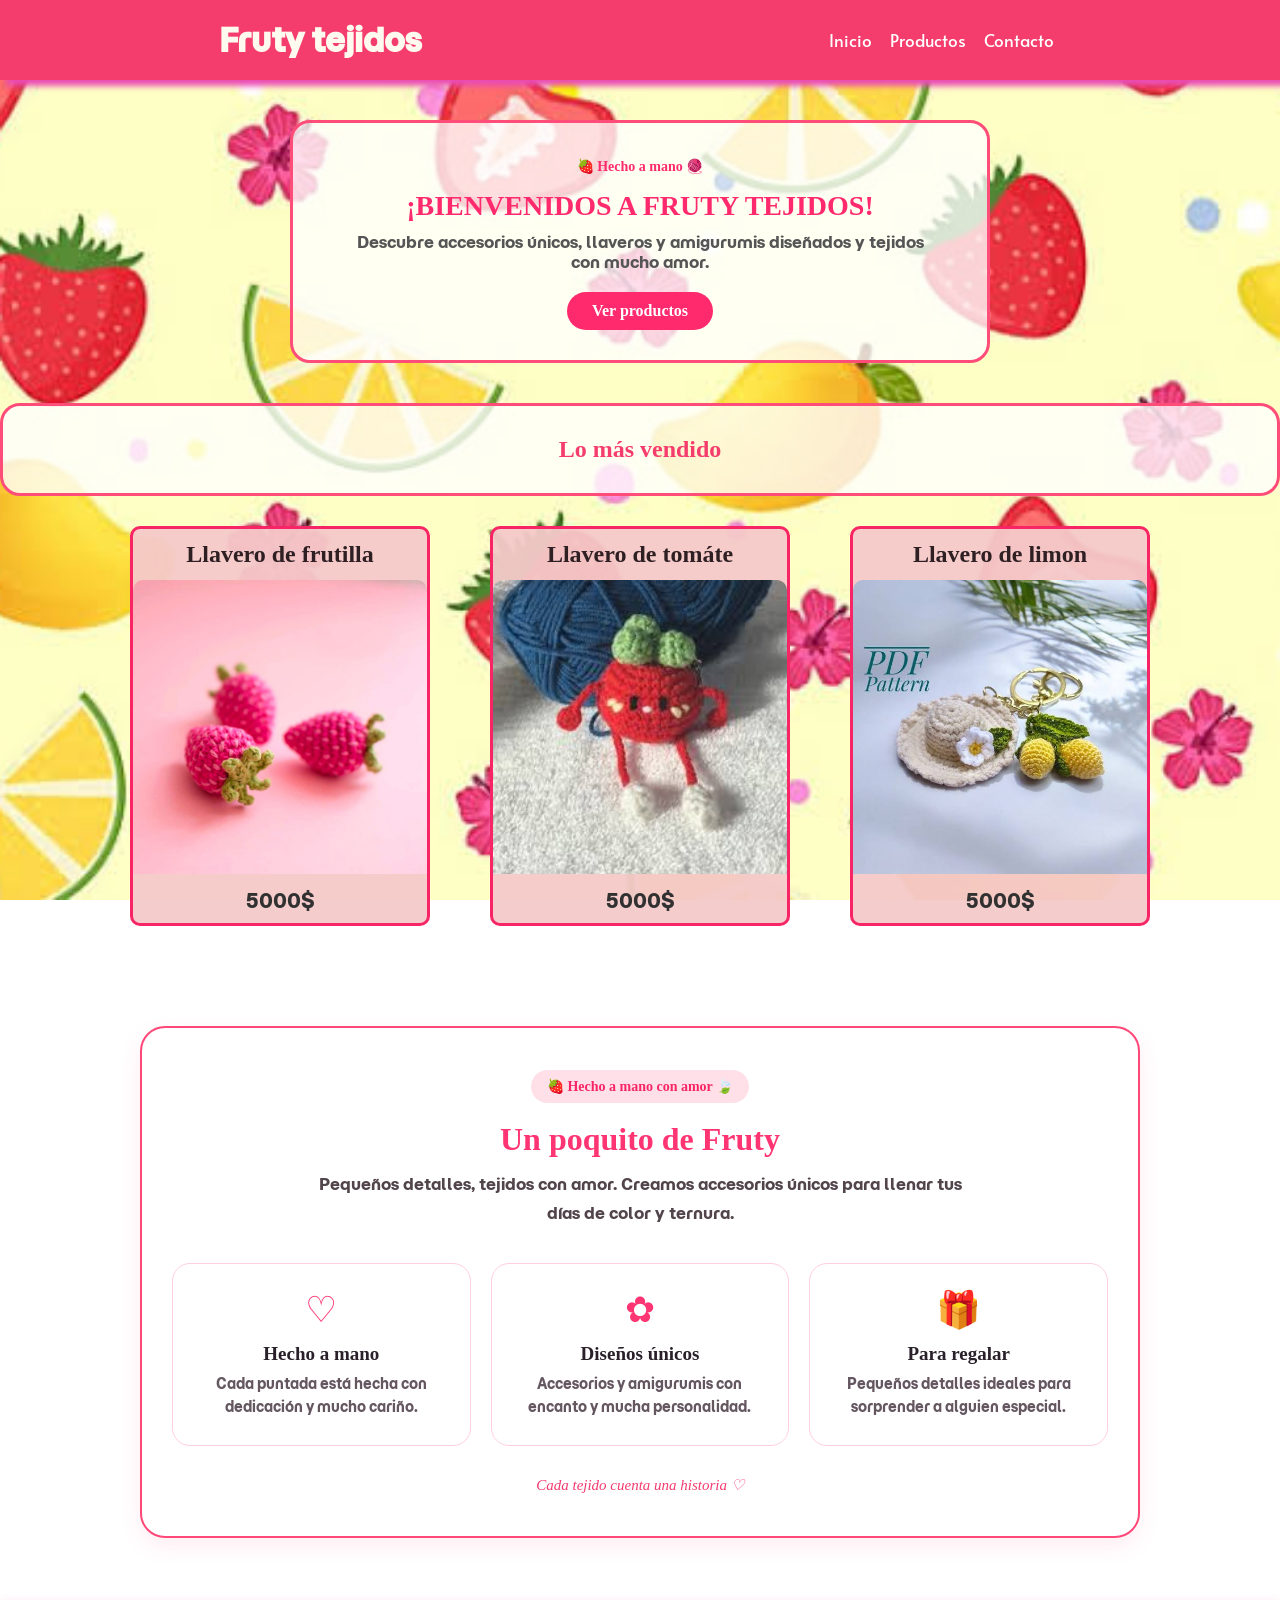
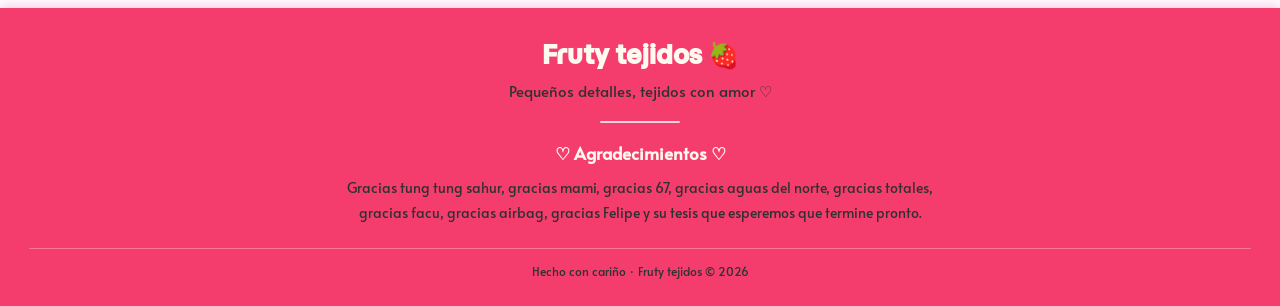
<file: index.html>
<!DOCTYPE html>
<html lang="es">
<head>
    <meta charset="UTF-8">
    <meta name="viewport" content="width=device-width, initial-scale=1.0">
    <title>Fruty Tejidos</title>
    <link rel="icon" href="icons8-tejer-64.png">
    <link rel="stylesheet" href="estilo.css">
</head>
<body>
    <header>
        <h1>Fruty tejidos</h1>

        <nav>
            <a href="index.html">Inicio</a>
            <a href="productos.html">Productos</a>
            <a href="Contacto.html">Contacto</a>
        </nav>

    </header>
<main>
<section class="welcome-section">
    <div class="welcome-container">
        <span class="welcome-badge">🍓 Hecho a mano 🧶</span>
        <h1>¡BIENVENIDOS A FRUTY TEJIDOS!</h1>
        <p>Descubre accesorios únicos, llaveros y amigurumis diseñados y tejidos con mucho amor.</p>
        <a href="productos.html" class="welcome-btn">Ver productos</a>
    </div>
</section>

        <h2 class="welcome-container2">Lo más vendido</h2>
    <section class="grupo">

        <div class="card">
            <div class="card-titulo">
                <h2>Llavero de frutilla</h2>
            </div>
            <div class="card-img">
                <img src="futilla.jpg" alt="">
            </div>
            <div class="card-info">
                <p>5000$</p>

            </div>
            
        </div>

        <div class="card">
            <div class="card-titulo">
                <h2>Llavero de tomáte</h2>
            </div>
            <div class="card-img">
                <img src="images (1).jpg" alt="">

            </div>
            <div class="card-info">
                <p>5000$</p>
            </div>
            
        </div>

                <div class="card">
            <div class="card-titulo">
                <h2>Llavero de limon</h2>
            </div>
            <div class="card-img">
                <img src="limon.jpg" alt="">

            </div>
            <div class="card-info">
                <p>5000$</p>
            </div>
            
        </div>
    </section>
    
    
<section class="fruty-about" id="sobre-fruty">
  <div class="fruty-about__header">
    <span class="fruty-about__tag">
      🍓 Hecho a mano con amor 🍃
    </span>

    <h2>Un poquito de Fruty</h2>

    <p>
      Pequeños detalles, tejidos con amor.
      Creamos accesorios únicos para llenar
      tus días de color y ternura.
    </p>
  </div>

  <div class="fruty-about__cards">

    <article class="fruty-about__card">
      <span class="fruty-about__icon">♡</span>
      <h3>Hecho a mano</h3>
      <p>
        Cada puntada está hecha con dedicación
        y mucho cariño.
      </p>
    </article>

    <article class="fruty-about__card">
      <span class="fruty-about__icon">✿</span>
      <h3>Diseños únicos</h3>
      <p>
        Accesorios y amigurumis con encanto
        y mucha personalidad.
      </p>
    </article>

    <article class="fruty-about__card">
      <span class="fruty-about__icon">🎁</span>
      <h3>Para regalar</h3>
      <p>
        Pequeños detalles ideales para
        sorprender a alguien especial.
      </p>
    </article>

  </div>

  <div class="fruty-about__footer">
    Cada tejido cuenta una historia ♡
  </div>
</section>

<footer class="fruty-footer">

    <h2>Fruty tejidos 🍓</h2>

    <p class="footer-slogan">
        Pequeños detalles, tejidos con amor ♡
    </p>

    <div class="footer-divider"></div>

    <h3>♡ Agradecimientos ♡</h3>

    <p class="footer-thanks">
        Gracias tung tung sahur, gracias mami, gracias 67, gracias aguas del norte, gracias totales, gracias facu, gracias airbag, gracias Felipe y su tesis que esperemos que termine pronto.
    </p>

    <p class="footer-copy">
        Hecho con cariño · Fruty tejidos © 2026
    </p>

</footer>

</main>
</body>
</html>
</file>
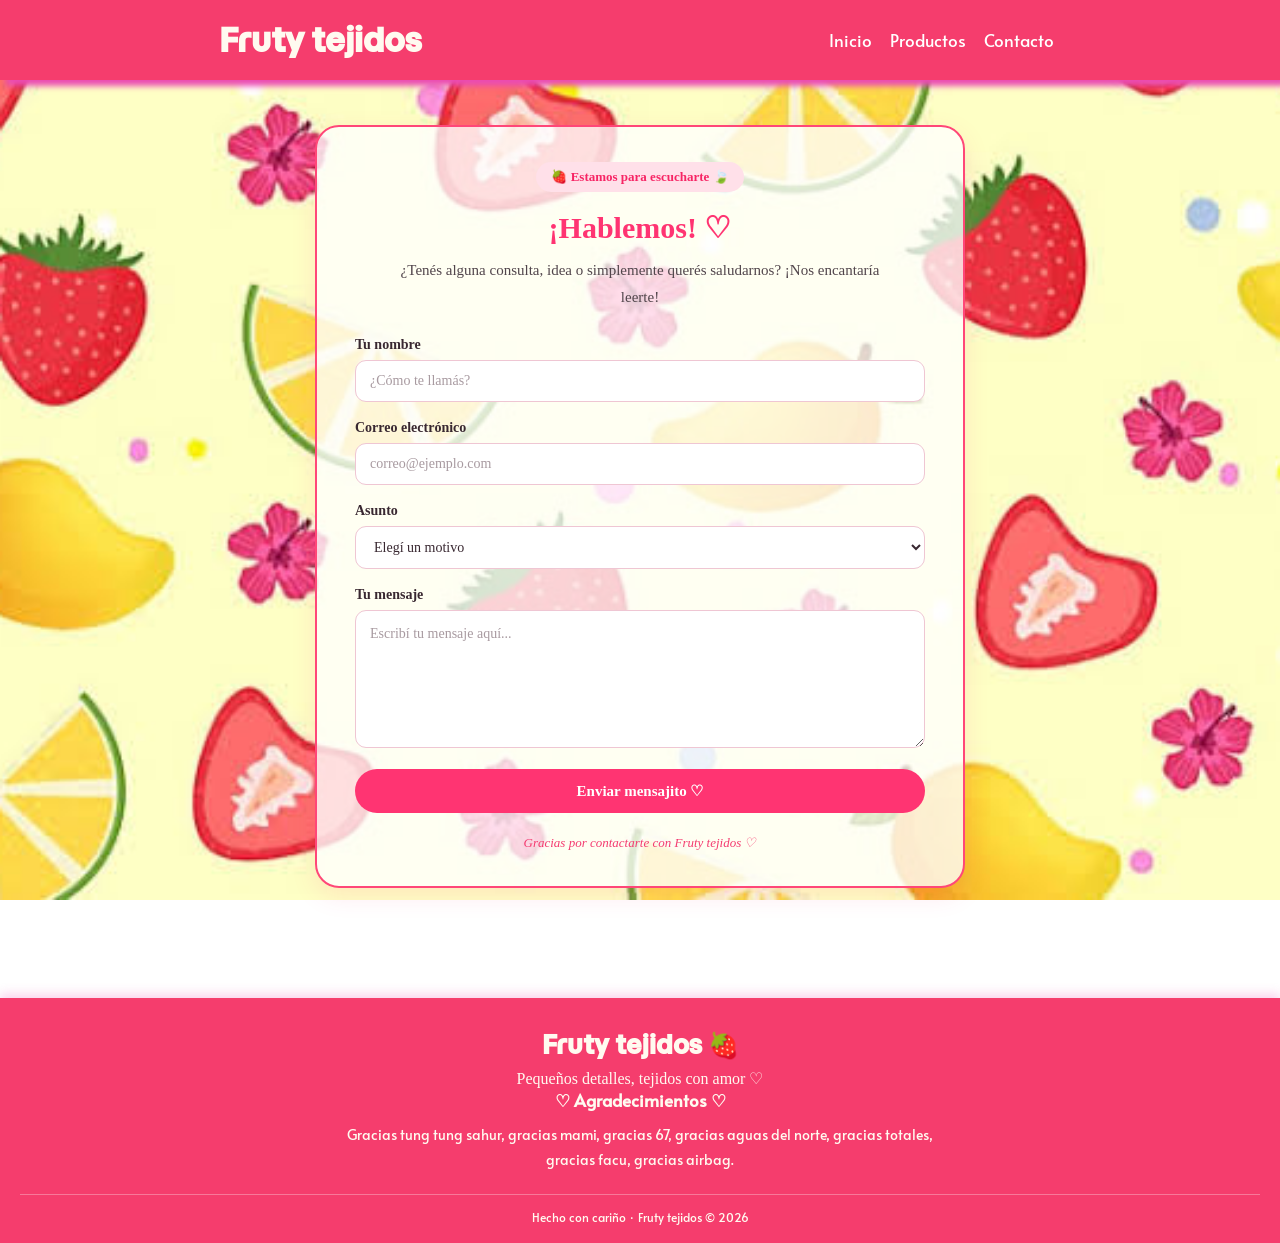
<file: Contacto.html>
<!DOCTYPE html>
<html lang="es">
<head>
    <meta charset="UTF-8">
    <meta name="viewport" content="width=device-width, initial-scale=1.0">
    <title>Fruty Tejidos / Contactos</title>
    <link rel="icon" href="icons8-tejer-64.png">
    <link rel="stylesheet" href="contacto.css">
</head>
<body>
    <header>
        <h1>Fruty tejidos</h1>

        <nav>
            <a href="index.html">Inicio</a>
            <a href="productos.html">Productos</a>
            <a href="Contacto.html">Contacto</a>
        </nav>

    </header>

    <main class="contacto-main">

        <section class="contacto-card">

            <span class="contacto-etiqueta">
                🍓 Estamos para escucharte 🍃
            </span>

            <h2>¡Hablemos! ♡</h2>

            <p class="contacto-intro">
                ¿Tenés alguna consulta, idea o simplemente
                querés saludarnos? ¡Nos encantaría leerte!
            </p>

            <form class="contacto-form" id="form-contacto">

                <div class="campo">
                    <label for="nombre">Tu nombre</label>
                    <input
                        type="text"
                        id="nombre"
                        name="nombre"
                        placeholder="¿Cómo te llamás?"
                        required
                    >
                </div>

                <div class="campo">
                    <label for="email">Correo electrónico</label>
                    <input
                        type="email"
                        id="email"
                        name="email"
                        placeholder="correo@ejemplo.com"
                        required
                    >
                </div>

                <div class="campo">
                    <label for="asunto">Asunto</label>
                    <select id="asunto" name="asunto" required>
                        <option value="" disabled selected>
                            Elegí un motivo
                        </option>
                        <option value="consulta">Consulta general</option>
                        <option value="productos">Consulta sobre productos</option>
                        <option value="pedido">Pedido personalizado</option>
                        <option value="otro">Otro motivo</option>
                    </select>
                </div>

                <div class="campo">
                    <label for="mensaje">Tu mensaje</label>
                    <textarea
                        id="mensaje"
                        name="mensaje"
                        rows="5"
                        placeholder="Escribí tu mensaje aquí..."
                        required
                    ></textarea>
                </div>

                <button type="submit" class="contacto-boton">
                    Enviar mensajito ♡
                </button>
                <script>
        document.getElementById("contacto-boton").onclick = function(){

            alert("Tu mensaje fue enviado");
        };
    
    
    </script>
            </form>

            <p class="contacto-despedida">
                Gracias por contactarte con Fruty tejidos ♡
            </p>

        </section>

    </main>

    <footer class="fruty-footer">
        <h2>Fruty tejidos 🍓</h2>
        <p>Pequeños detalles, tejidos con amor ♡</p>
        <h3>♡ Agradecimientos ♡</h3>

    <p class="footer-thanks">
        Gracias tung tung sahur, gracias mami, gracias 67, gracias aguas del norte, gracias totales, gracias facu, gracias airbag.
    </p>
        <p class="footer-copy">
            Hecho con cariño · Fruty tejidos © 2026
        </p>
    </footer>



</body>
</html>
</file>
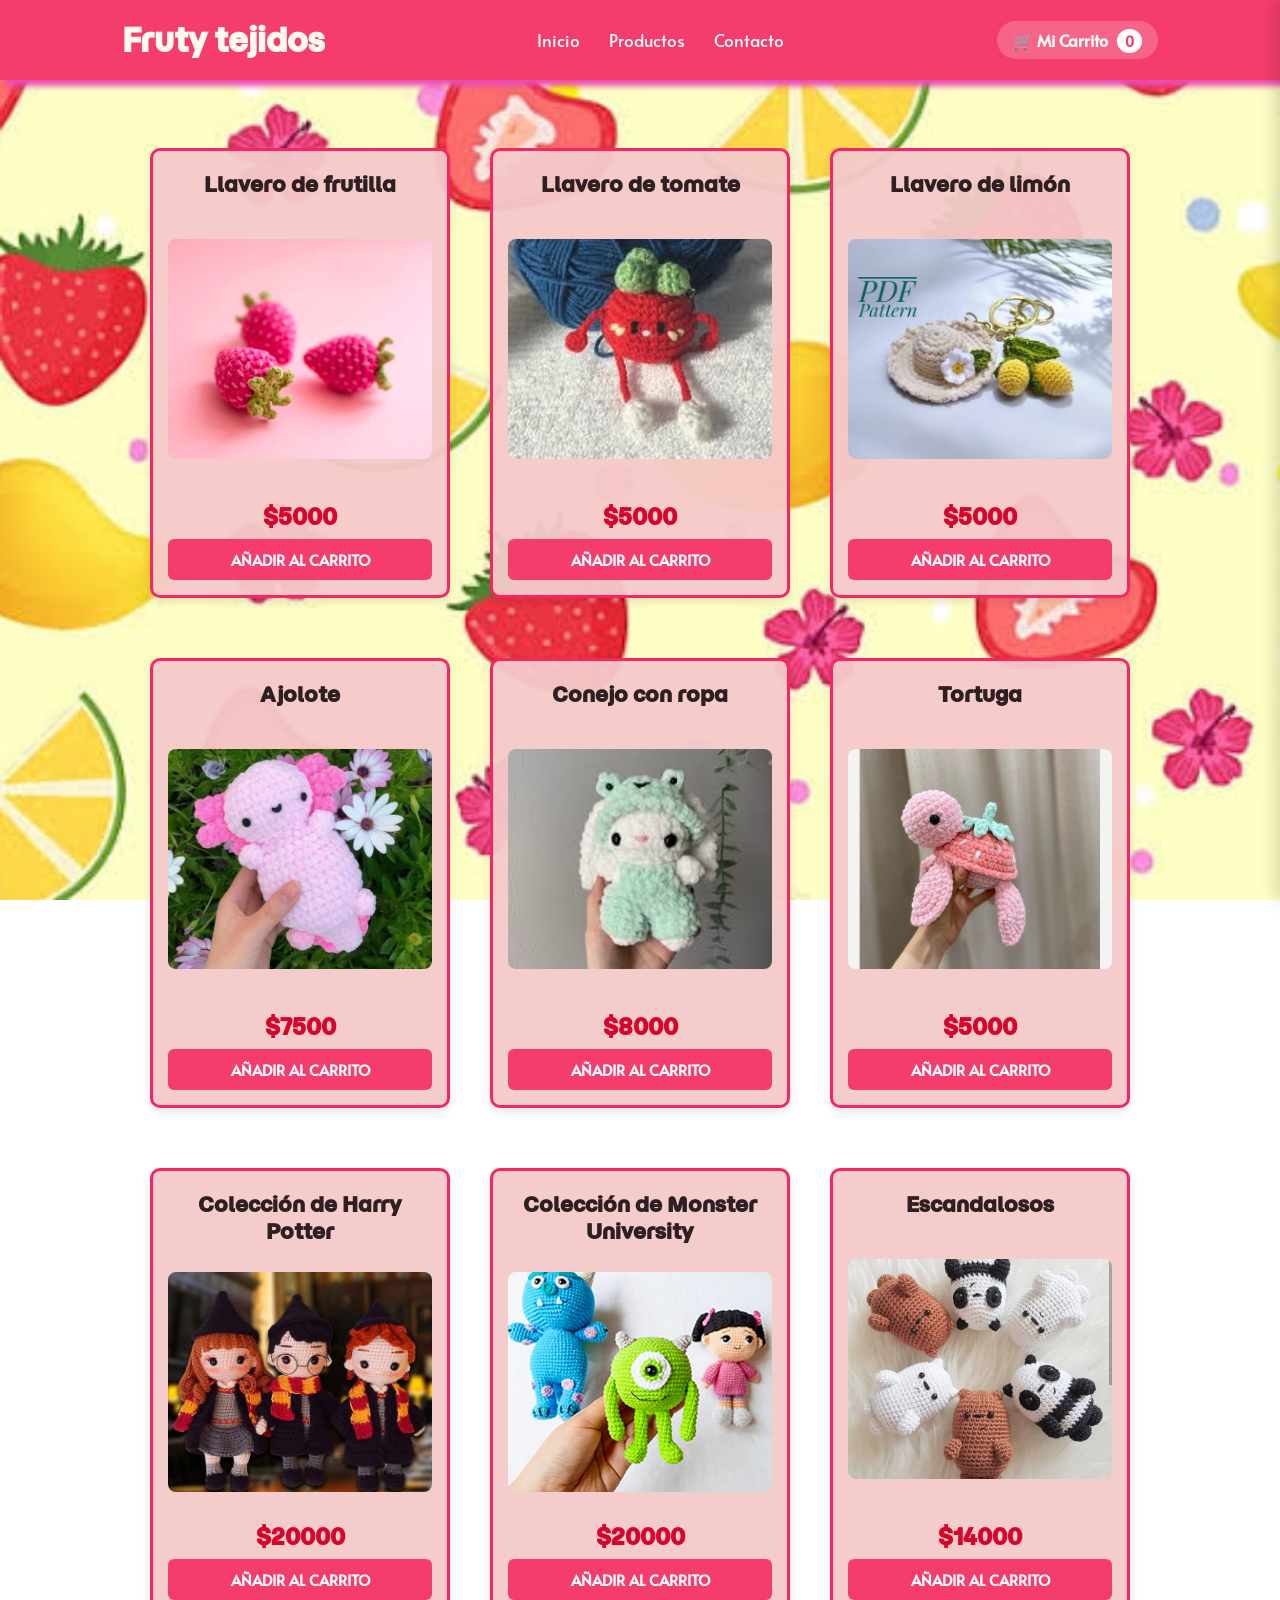
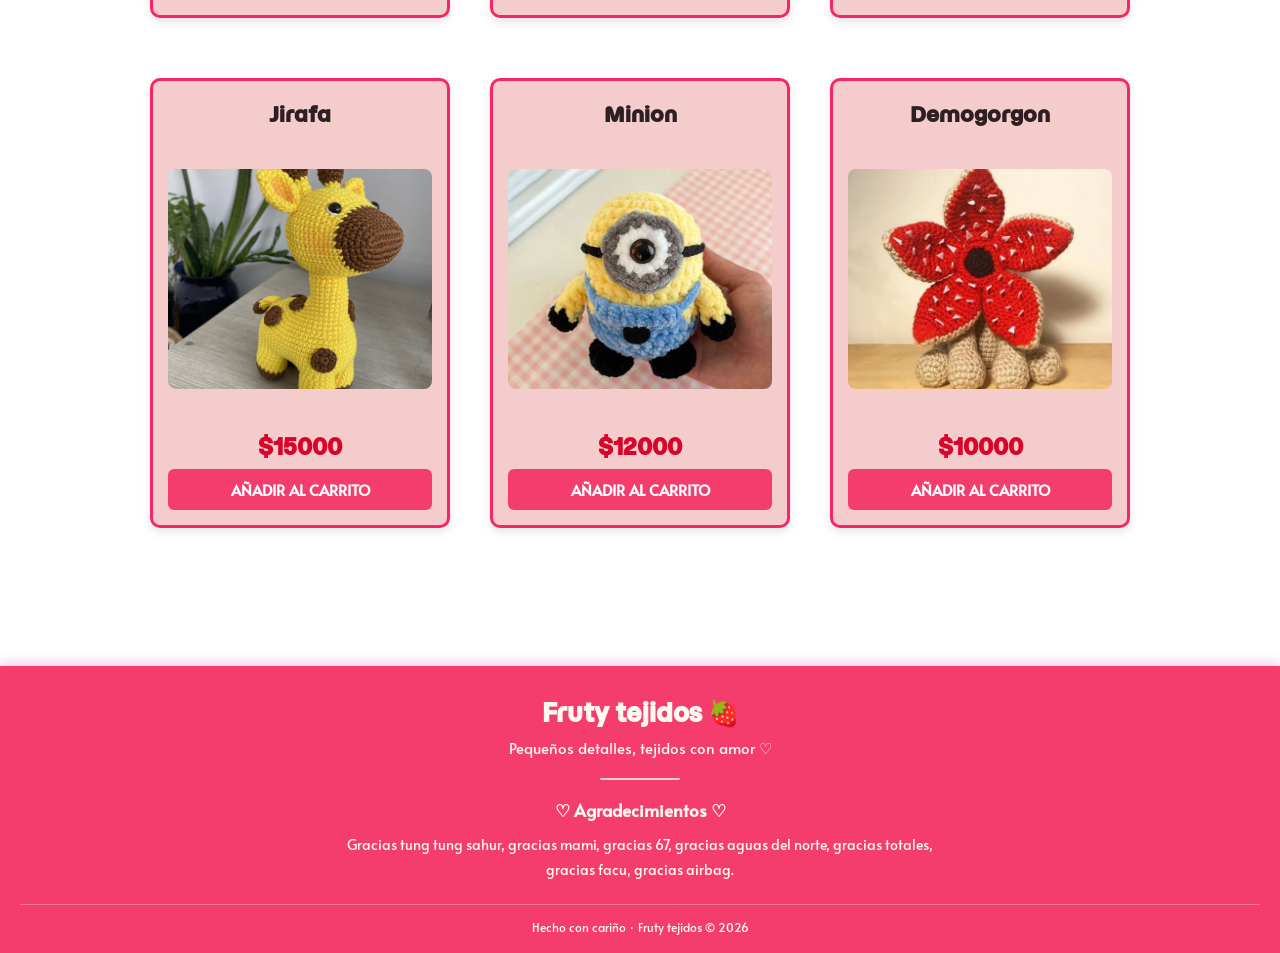
<file: productos.html>
<!DOCTYPE html>
<html lang="es">
<head>
    <meta charset="UTF-8">
    <meta name="viewport" content="width=device-width, initial-scale=1.0">
    <title>Fruty tejidos / Productos</title>
    <link rel="icon" href="icons8-tejer-64.png">
    <link rel="stylesheet" href="producto.css">
</head>
<body>
    <header>
        <h1>Fruty tejidos</h1>

        <nav>
            <a href="index.html">Inicio</a>
            <a href="productos.html">Productos</a>
            <a href="Contacto.html">Contacto</a>
        </nav>
        <div id="cart-icon">
            🛒 Mi Carrito <span id="cart-count">0</span>
        </div>
    </header>

    <main>
        <section class="grupo" id="productos">
            <div class="card">
                <div class="card-titulo">
                    <h2>Llavero de frutilla</h2>
                </div>
                <div class="card-img">
                    <img src="futilla.jpg" alt="">
                </div>
                <div class="card-info">
                   <p class="precio">$5000</p>
                   <button class="add-to-cart" data-id="1" data-name="Llavero de frutilla" data-price="5000">Añadir al carrito</button> 
                </div>
            </div>

            <div class="card">
                <div class="card-titulo">
                    <h2>Llavero de tomate</h2>
                </div>
                <div class="card-img">
                    <img src="images (1).jpg" alt="">
                </div>
                <div class="card-info">
                    <p class="precio">$5000</p>
                    <button class="add-to-cart" data-id="2" data-name="Llavero de tomate" data-price="5000">Añadir al carrito</button>
                </div>
            </div>

            <div class="card">
                <div class="card-titulo">
                    <h2>Llavero de limón</h2>
                </div>
                <div class="card-img">
                    <img src="limon.jpg" alt="">
                </div>
                <div class="card-info">
                    <p class="precio">$5000</p>
                    <button class="add-to-cart" data-id="3" data-name="Llavero de limón" data-price="5000">Añadir al carrito</button>
                </div>
            </div>
        </section>

        <section class="grupo">
            <div class="card">
                <div class="card-titulo">
                    <h2>Ajolote</h2>
                </div>
                <div class="card-img">
                    <img src="axolot.jpg" alt="">
                </div>
                <div class="card-info">
                    <p class="precio">$7500</p>
                    <button class="add-to-cart" data-id="4" data-name="Ajolote" data-price="7500">Añadir al carrito</button>
                </div>
            </div>

            <div class="card">
                <div class="card-titulo">
                    <h2>Conejo con ropa</h2>
                </div>
                <div class="card-img">
                    <img src="conejo.jpg" alt="">
                </div>
                <div class="card-info">
                    <p class="precio">$8000</p>
                    <button class="add-to-cart" data-id="5" data-name="Conejo con ropa" data-price="8000">Añadir al carrito</button>
                </div>
            </div>

            <div class="card">
                <div class="card-titulo">
                    <h2>Tortuga</h2>
                </div>
                <div class="card-img">
                    <img src="tortugita.jpg" alt="">
                </div>
                <div class="card-info">
                    <p class="precio">$5000</p>
                    <button class="add-to-cart" data-id="6" data-name="Tortuga" data-price="5000">Añadir al carrito</button>
                </div>
            </div>
        </section>

        <section class="grupo">
            <div class="card">
                <div class="card-titulo">
                    <h2>Colección de Harry Potter</h2>
                </div>
                <div class="card-img">
                    <img src="howarts.jpg" alt="">
                </div>
                <div class="card-info">
                    <p class="precio">$20000</p>
                    <button class="add-to-cart" data-id="7" data-name="Colección de Harry Potter" data-price="20000">Añadir al carrito</button>
                </div>
            </div>

            <div class="card">
                <div class="card-titulo">
                    <h2>Colección de Monster University</h2>
                </div>
                <div class="card-img">
                    <img src="Monstes.jpg" alt="">
                </div>
                <div class="card-info">
                    <p class="precio">$20000</p>
                    <button class="add-to-cart" data-id="8" data-name="Colección de Monster University" data-price="20000">Añadir al carrito</button>
                </div>
            </div>

            <div class="card">
                <div class="card-titulo">
                    <h2>Escandalosos</h2>
                </div>
                <div class="card-img">
                    <img src="escandalositos.jpg" alt="">
                </div>
                <div class="card-info">
                    <p class="precio">$14000</p>
                    <button class="add-to-cart" data-id="9" data-name="Escandalosos" data-price="14000">Añadir al carrito</button>
                </div>
            </div>
        </section>

        <section class="grupo">
            <div class="card">
                <div class="card-titulo">
                    <h2>Jirafa</h2>
                </div>
                <div class="card-img">
                    <img src="jirafa.jpg" alt="">
                </div>
                <div class="card-info">
                    <p class="precio">$15000</p>
                    <button class="add-to-cart" data-id="10" data-name="Jirafa" data-price="15000">Añadir al carrito</button>
                </div>
            </div>

            <div class="card">
                <div class="card-titulo">
                    <h2>Minion</h2>
                </div>
                <div class="card-img">
                    <img src="minion2.jpg" alt="">
                </div>
                <div class="card-info">
                    <p class="precio">$12000</p>
                    <button class="add-to-cart" data-id="11" data-name="Minion" data-price="12000">Añadir al carrito</button>
                </div>
            </div>

            <div class="card">
                <div class="card-titulo">
                    <h2>Demogorgon</h2>
                </div>
                <div class="card-img">
                    <img src="demogorgon.jpg" alt="">
                </div>
                <div class="card-info">
                    <p class="precio">$10000</p>
                    <button class="add-to-cart" data-id="12" data-name="Demogorgon" data-price="10000">Añadir al carrito</button>
                </div>
            </div>
        </section>

        <aside id="carrito" class="oculto">
            <div class="carrito-header">
                <h2>Tu Carrito</h2>
                <button id="cerrar-carrito">✕</button>
            </div>
            <ul id="lista-carrito">
                <!-- Los items se renderizan acá por JS -->
            </ul>
            <div class="carrito-footer">
                <p>Total: $<span id="total-precio">0.00</span></p>
                <button id="checkout">Finalizar Compra</button>
            </div>
        </aside>
    </main>

    <script src="main.js"></script>

    <footer class="fruty-footer">
        <h2>Fruty tejidos 🍓</h2>
        <p class="footer-slogan">
            Pequeños detalles, tejidos con amor ♡
        </p>
        <div class="footer-divider"></div>
        <h3>♡ Agradecimientos ♡</h3>
        <p class="footer-thanks">
            Gracias tung tung sahur, gracias mami, gracias 67, gracias aguas del norte, gracias totales, gracias facu, gracias airbag.
        </p>
        <p class="footer-copy">
            Hecho con cariño · Fruty tejidos © 2026
        </p>
    </footer>
</body>
</html>
</file>
<file: estilo.css>
@import url('https://fonts.googleapis.com/css2?family=Alata&display=swap');
@import url('https://fonts.googleapis.com/css2?family=Momo+Trust+Display&display=swap');



*{
    margin: 0;
    padding: 0;
    box-sizing: border-box;
}

body {
    background-image: url("fondo sixsve.jpg");
    background-size: cover;
    background-position: center;
    background-repeat: no-repeat;
    background-attachment: fixed; 
}

header{
    background-color: #F53D6D;
    display: flex;
    justify-content: space-around;
    box-shadow: 6px 6px 6px #EB4CB2;
    font-family: "Momo Trust Display", sans-serif;
    font-weight: 400;
    font-style: normal;
    align-items: center;
    text-align: center;
    color: floralwhite;
    padding: 19px;
}
main{
    justify-content: center;
   
}

.welcome-section {
    display: flex;
    justify-content: center;
    align-items: center;
    padding: 40px 20px; /* Espacio arriba y abajo para que respire */
    width: 100%;
}

.welcome-container {
    background: rgba(255, 255, 255, 0.78);
    border: 3px solid #ff4d79; /* Un borde rosa fuerte que combine con tu header */
    border-radius: 20px; /* Bordes bien redondeados, estilo tierno */
    padding: 30px 40px;
    text-align: center;
    max-width: 700px;
    color: #F53D6D;
    

}
.welcome-container2{
    background: rgba(255, 255, 255, 0.78);
    border: 3px solid #ff4d79; /* Un borde rosa fuerte que combine con tu header */
    border-radius: 20px; /* Bordes bien redondeados, estilo tierno */
    padding: 30px 40px;
    color: #F53D6D;
    text-align: center;

}
.welcome-badge {

    color: #ff2a6d;
    padding: 5px 12px;
    border-radius: 50px;
    font-size: 14px;
    font-weight: bold;
    display: inline-block;
    margin-bottom: 10px;
}

.welcome-container h1 {
    color: #ff2a6d;
    font-size: 28px;
    margin-bottom: 10px;
    font-family: inherit;
}

.welcome-container p {
    color: #555555;
    font-size: 16px;
    margin-bottom: 20px;
}

.welcome-btn {
    display: inline-block;
    background-color: #ff2a6d;
    color: white;
    padding: 10px 25px;
    border-radius: 25px;
    text-decoration: none;
    font-weight: bold;
    transition: background-color 0.3s ease, transform 0.2s ease;
}

.welcome-btn:hover {
    background-color: #e01b57;
    transform: scale(1.05); /* Pequeño efecto de zoom al pasar el mouse */
}
header a{
    text-decoration: none;
    font-family: "Alata", sans-serif;
    font-size: 17px;
    margin: 7px;
    color: #fff;

}
header a:hover{
    color: #d0ec72;
}
.card{
    width: 300px;
    height: 400px ;
    border-radius:10px ;
    background-color: #f5c9c9f1;
    margin: 30px;
    border: 3px solid #f72565;


}
.grupo{
    display: flex;
    align-items: center;
    justify-content: center; 

}
.card h2{
    text-align: center;
    font-family: inherit;
    color: rgb(46, 31, 35);
    margin: 12px;
}
.card img{
    width: 100%;
    height: 100%;
    border-radius: 10px 10px 0 0;

}
p{
    font-size: 20px;
    font-family:"Momo Trust Display", sans-serif;
    text-align: center;
    color: #313131;
    margin: 9px;
}
.card:hover{
    margin-top: 15px;
}
 
/* Sección informativa de Fruty Tejidos */
.fruty-about {
  max-width: 1000px;
  margin: 70px auto;
  padding: 42px 30px;
  box-sizing: border-box;

    background: rgba(255, 255, 255, 0.78);
  border: 2px solid #ff4778;
  border-radius: 25px;

  box-shadow: 0 8px 22px rgba(255, 71, 120, 0.10);
}

/* Encabezado */
.fruty-about__header {
  max-width: 650px;
  margin: 0 auto 35px;
  text-align: center;
}

.fruty-about__tag {
  display: inline-block;
  padding: 8px 16px;
  border-radius: 30px;

  background: #ffe0e9;
  color: #f72565;

  font-size: 14px;
  font-weight: bold;
}

.fruty-about__header h2 {
  margin: 18px 0 12px;
  color: #ff3472;
  font-size: 32px;
}

.fruty-about__header p {
  margin: 0;
  color: #51454b;
  font-size: 16px;
  line-height: 1.8; 
  /* interlineado */
}

/* Tarjetas */
.fruty-about__cards {
  display: grid;
  grid-template-columns: repeat(3, minmax(0, 1fr));
  gap: 20px;
}

.fruty-about__card {
  padding: 25px 18px;
  text-align: center;

  background: #ffffff;
  border: 1px solid #ffd0de;
  border-radius: 18px;

  transition: transform 0.25s ease,
              box-shadow 0.25s ease;
}

.fruty-about__card:hover {
  transform: translateY(-5px);
  box-shadow: 0 8px 18px rgba(255, 71, 120, 0.13);
}

.fruty-about__icon {
  display: inline-block;
  color: #ff3472;
  font-size: 36px;
}

.fruty-about__card h3 {
  margin: 12px 0 8px;
  color: #292029;
  font-size: 19px;
}

.fruty-about__card p {
  margin: 0;
  color: #655760;
  font-size: 14px;
  line-height: 1.7;
}

/* Frase final */
.fruty-about__footer {
  margin-top: 30px;
  color: #f43b70;
  font-size: 15px;
  font-style: italic;
  text-align: center;
}


/* ===== FOOTER FRUTY TEJIDOS ===== */

.fruty-footer {
    background-color: #F53D6D;
    color: floralwhite;

    padding: 30px 20px 18px;
    margin-top: 50px;

    text-align: center;
    box-shadow: 0 -4px 10px rgba(235, 76, 178, 0.25);
}

.fruty-footer h2 {
    font-family: "Momo Trust Display", sans-serif;
    font-size: 25px;
    margin-bottom: 8px;
}

.fruty-footer .footer-slogan {
    font-family: "Alata", sans-serif;
    font-size: 15px;
    margin-bottom: 20px;
}

.footer-divider {
    width: 80px;
    height: 2px;
    background-color: #ffd1df;
    margin: 0 auto 18px;
    border-radius: 5px;
}

.fruty-footer h3 {
    font-family: "Alata", sans-serif;
    font-size: 17px;
    margin-bottom: 10px;
}

.fruty-footer .footer-thanks {
    max-width: 600px;
    margin: 0 auto 22px;

    font-family: "Alata", sans-serif;
    font-size: 14px;
    line-height: 1.8;
}

.fruty-footer .footer-copy {
    padding-top: 14px;
    border-top: 1px solid rgba(255, 255, 255, 0.3);

    font-family: "Alata", sans-serif;
    font-size: 12px;
}

/* Adaptación a celulares */
@media (max-width: 600px) {
    .fruty-footer {
        padding: 26px 18px 16px;
        margin-top: 35px;
    }

    .fruty-footer h2 {
        font-size: 22px;
    }

    .fruty-footer .footer-thanks {
        font-size: 13px;
    }
}

/* Adaptación a celulares */
@media (max-width: 700px) {
  .fruty-about {
    margin: 40px 16px;
    padding: 30px 18px;
  }

  .fruty-about__header h2 {
    font-size: 27px;
  }

  .fruty-about__cards {
    grid-template-columns: 1fr;
    gap: 14px;
  }

  .fruty-about__card {
    padding: 22px 18px;
  }
}


@media(max-width: 768px){
    header{
        background-color: #EB4CB2;
        color: #fff;
        box-shadow: 6px 6px 6px rgb(51, 20, 70);
    }
}
</file>
<file: contacto.css>
@import url('https://fonts.googleapis.com/css2?family=Alata&display=swap');
@import url('https://fonts.googleapis.com/css2?family=Momo+Trust+Display&display=swap');



*{
    margin: 0;
    padding: 0;
    box-sizing: border-box;
}

body {
    background-image: url("fondo sixsve.jpg");
    background-size: cover;
    background-position: center;
    background-repeat: no-repeat;
    background-attachment: fixed;
}

header{
    background-color: #F53D6D;
    display: flex;
    justify-content: space-around;
    box-shadow: 6px 6px 6px #EB4CB2;
    font-family: "Momo Trust Display", sans-serif;
    font-weight: 400;
    font-style: normal;
    align-items: center;
    text-align: center;
    color: floralwhite;
    padding: 19px;
    text-decoration: none;
}
.titulo{
    text-align: center;
    font-family: "Alata", sans-serif;
}
header a{
    text-decoration: none;
    font-family: "Alata", sans-serif;
    font-size: 17px;
    margin: 7px;
        color: #fff;

}

header a:hover{
    color: #d0ec72;
}

/* ===== PÁGINA DE CONTACTO ===== */

.contacto-main {
    display: flow-root;
    width: 100%;
    min-height: 75vh;
    padding: 45px 18px 60px;

    background: transparent;
}

/* Tarjeta principal */

.contacto-card {
    width: 100%;
    max-width: 650px;
    margin: 0 auto;
    padding: 35px 38px;

    box-sizing: border-box;
    background: rgba(255, 255, 255, 0.78);

    border: 2px solid #ff4778;
    border-radius: 24px;

    box-shadow: 0 8px 24px rgba(255, 71, 120, 0.13);

    text-align: center;
}

/* Etiqueta superior */

.contacto-etiqueta {
    display: inline-block;
    padding: 7px 15px;
    border-radius: 30px;

    background: #ffe0e9;
    color: #f72565;

    font-size: 13px;
    font-weight: bold;
}

/* Título y presentación */

.contacto-card h2 {
    margin: 18px 0 12px;

    color: #ff3472;
    font-size: 30px;
    font-family: inherit;
}

.contacto-intro {
    max-width: 480px;
    margin: 0 auto 26px;

    color: #51454b;
    font-size: 15px;
    line-height: 1.8;
}

/* Formulario */

.contacto-form {
    display: flex;
    flex-direction: column;
    gap: 18px;

    text-align: left;
}

.contacto-form .campo {
    display: flex;
    flex-direction: column;
    gap: 7px;
}

.contacto-form label {
    color: #392831;
    font-size: 14px;
    font-weight: bold;
}

.contacto-form input,
.contacto-form select,
.contacto-form textarea {
    width: 100%;
    padding: 12px 14px;

    box-sizing: border-box;
    border: 1px solid #efc6d3;
    border-radius: 11px;

    background: #ffffff;
    color: #392831;

    font-family: inherit;
    font-size: 14px;

    outline: none;
    transition: border-color 0.2s ease,
                box-shadow 0.2s ease;
}

/* Efecto al seleccionar un campo */

.contacto-form input:focus,
.contacto-form select:focus,
.contacto-form textarea:focus {
    border-color: #ff4778;
    box-shadow: 0 0 0 3px rgba(255, 71, 120, 0.12);
}

.contacto-form input::placeholder,
.contacto-form textarea::placeholder {
    color: #a89aa0;
}

.contacto-form textarea {
    resize: vertical;
    min-height: 120px;
    line-height: 1.6;
}

/* Botón */

.contacto-boton {
    width: 100%;
    padding: 13px 20px;
    margin-top: 3px;

    border: none;
    border-radius: 30px;

    background: #ff3472;
    color: #ffffff;

    font-family: inherit;
    font-size: 15px;
    font-weight: bold;

    cursor: pointer;

    transition: background-color 0.2s ease,
                transform 0.2s ease;
}

.contacto-boton:hover {
    background: #e92360;
    transform: translateY(-2px);
}

.contacto-boton:focus-visible {
    outline: 3px solid #bd174c;
    outline-offset: 3px;
}

/* Mensaje final */

.contacto-despedida {
    margin: 22px 0 0;

    color: #f43b70;
    font-size: 13px;
    font-style: italic;
}

.fruty-footer {
    background-color: #F53D6D;
    color: floralwhite;

    padding: 30px 20px 18px;
    margin-top: 50px;

    text-align: center;
    box-shadow: 0 -4px 10px rgba(235, 76, 178, 0.25);
}

.fruty-footer h2 {
    font-family: "Momo Trust Display", sans-serif;
    font-size: 25px;
    margin-bottom: 8px;
}

.fruty-footer .footer-slogan {
    font-family: "Alata", sans-serif;
    font-size: 15px;
    margin-bottom: 20px;
}

.footer-divider {
    width: 80px;
    height: 2px;
    background-color: #ffd1df;
    margin: 0 auto 18px;
    border-radius: 5px;
}

.fruty-footer h3 {
    font-family: "Alata", sans-serif;
    font-size: 17px;
    margin-bottom: 10px;
}

.fruty-footer .footer-thanks {
    max-width: 600px;
    margin: 0 auto 22px;

    font-family: "Alata", sans-serif;
    font-size: 14px;
    line-height: 1.8;
}

.fruty-footer .footer-copy {
    padding-top: 14px;
    border-top: 1px solid rgba(255, 255, 255, 0.3);

    font-family: "Alata", sans-serif;
    font-size: 12px;
}
/* Celulares */

@media (max-width: 600px) {
    .contacto-main {
        padding: 30px 14px 40px;
    }

    .contacto-card {
        padding: 27px 20px;
        border-radius: 20px;
    }

    .contacto-card h2 {
        font-size: 26px;
    }

    .contacto-intro {
        font-size: 14px;
    }

    .contacto-form {
        gap: 15px;
    }
}

@media (prefers-reduced-motion: reduce) {
    .contacto-form input,
    .contacto-form select,
    .contacto-form textarea,
    .contacto-boton {
        transition: none;
    }
}
@media (max-width: 600px) {
    .fruty-footer {
        padding: 26px 18px 16px;
        margin-top: 35px;
    }

    .fruty-footer h2 {
        font-size: 22px;
    }

    .fruty-footer .footer-thanks {
        font-size: 13px;
    }
}
</file>
<file: producto.css>
@import url('https://fonts.googleapis.com/css2?family=Alata&display=swap');
@import url('https://fonts.googleapis.com/css2?family=Momo+Trust+Display&display=swap');




* {
    margin: 0;
    padding: 0;
    box-sizing: border-box;
}

body {
    background-image: url("fondo sixsve.jpg");
    background-size: cover;
    background-position: center;
    background-repeat: no-repeat;
    background-attachment: fixed;
    color: #313131;
}

header {
    background-color: #F53D6D;
    display: flex;
    justify-content: space-around;
    box-shadow: 6px 6px 6px #EB4CB2;
    font-family: "Momo Trust Display", sans-serif;
    font-weight: 400;
    font-style: normal;
    align-items: center;
    text-align: center;
    color: floralwhite;
    padding: 19px;
}

header h1 {
    font-size: 2rem;
}

header nav {
    display: flex;
    gap: 15px;
}

header a {
    text-decoration: none;
    font-family: "Alata", sans-serif;
    font-size: 17px;
    margin: 7px;
    color: #fff;
    transition: color 0.3s;
}

header a:hover {
    color: #d0ec72;
}

/* Estilo del Icono del Carrito en el Header */
#cart-icon {
    cursor: pointer;
    font-family: "Alata", sans-serif;
    font-weight: bold;
    font-size: 1rem;
    background: rgba(255, 255, 255, 0.2);
    padding: 8px 16px;
    border-radius: 20px;
    transition: background 0.3s;
    color: white;
}

#cart-icon:hover {
    background: rgba(255, 255, 255, 0.4);
}

#cart-count {
    background: #fff;
    color: #F53D6D;
    border-radius: 50%;
    padding: 2px 8px;
    margin-left: 5px;
    font-size: 0.9rem;
}

main {
    padding: 3rem;
    position: relative;
    overflow-x: hidden;
}

.grupo {
    display: flex;
    align-items: center;
    justify-content: center;
    flex-wrap: wrap;
    margin-bottom: 20px;
}

.card {
    width: 300px;
    height: 450px; /* Ajustado ligeramente para que quepa bien el botón */
    border-radius: 10px;
    background-color: #f5c9c9f1;
    margin: 20px;
    border: 3px solid #f72565;
    display: flex;
    flex-direction: column;
    justify-content: space-between;
    padding: 15px;
    box-shadow: 0 4px 10px rgba(0,0,0,0.1);
    transition: transform 0.2s, box-shadow 0.2s;
}

.card:hover {
    transform: translateY(-5px);
    box-shadow: 0 8px 20px rgba(0,0,0,0.15);
}

.card-titulo h2 {
    text-align: center;
    font-family: "Momo Trust Display", sans-serif;
    color: rgb(46, 31, 35);
    font-size: 1.3rem;
    margin: 5px 0;
}

.card-img {
    width: 100%;
    height: 220px;
}

.card-img img {
    width: 100%;
    height: 100%;
    object-fit: cover;
    border-radius: 8px;
}

.card-info {
    text-align: center;
}

.precio {
    font-size: 22px;
    font-family: "Momo Trust Display", sans-serif;
    color: #d90429;
    font-weight: bold;
    margin: 8px 0;
}

/* Botón Añadir al Carrito con la estética Fruty */
.add-to-cart {
    background-color: #F53D6D;
    color: #ffffff;
    border: none;
    padding: 10px;
    width: 100%;
    font-size: 0.95rem;
    font-family: "Alata", sans-serif;
    font-weight: bold;
    border-radius: 6px;
    cursor: pointer;
    text-transform: uppercase;
    transition: background-color 0.2s, transform 0.1s;
}

.add-to-cart:hover {
    background-color: #d90429;
}

/* --- SIDEBAR DEL CARRITO --- */
#carrito {
    background: #ffffff;
    border-left: 3px solid #F53D6D;
    box-shadow: -5px 0 15px rgba(0,0,0,0.15);
    width: 350px;
    position: fixed;
    right: 0;
    top: 0;
    height: 100vh;
    transform: translateX(100%);
    transition: transform 0.3s cubic-bezier(0.4, 0, 0.2, 1);
    z-index: 100;
    display: flex;
    flex-direction: column;
}

#carrito.abierto {
    transform: translateX(0);
}

.carrito-header {
    background: #F53D6D;
    color: white;
    padding: 1.5rem;
    display: flex;
    justify-content: space-between;
    align-items: center;
    font-family: "Momo Trust Display", sans-serif;
}

.carrito-header h2 {
    margin: 0;
    font-size: 1.5rem;
}

#cerrar-carrito {
    background: none;
    border: none;
    color: white;
    font-size: 1.5rem;
    cursor: pointer;
}

#lista-carrito {
    list-style: none;
    flex-grow: 1;
    overflow-y: auto;
    padding: 1.5rem;
}

#lista-carrito li {
    display: flex;
    justify-content: space-between;
    align-items: center;
    margin-bottom: 15px;
    padding-bottom: 15px;
    border-bottom: 1px solid #eee;
    font-family: "Alata", sans-serif;
}

.item-info {
    display: flex;
    flex-direction: column;
}

.item-nombre {
    font-weight: bold;
    color: #313131;
    margin-bottom: 3px;
}

.item-precio {
    color: #666;
    font-size: 0.9rem;
}

.btn-eliminar {
    color: #F53D6D;
    cursor: pointer;
    background: none;
    border: none;
    font-weight: bold;
    font-size: 1.2rem;
}

.carrito-footer {
    padding: 1.5rem;
    background: #fff0f3;
    border-top: 1px solid #ffccd5;
    font-family: "Alata", sans-serif;
}

.carrito-footer p {
    font-size: 1.2rem;
    font-weight: bold;
    margin-bottom: 1rem;
    display: flex;
    justify-content: space-between;
    color: #313131;
}

#checkout {
    width: 100%;
    background-color: #28a745;
    color: white;
    border: none;
    padding: 12px;
    font-size: 1rem;
    font-family: "Alata", sans-serif;
    font-weight: bold;
    border-radius: 6px;
    cursor: pointer;
    text-transform: uppercase;
    transition: background 0.2s;
}

#checkout:hover {
    background-color: #218838;
}

/* Footer original conservado */
.fruty-footer {
    background-color: #F53D6D;
    color: floralwhite;
    padding: 30px 20px 18px;
    margin-top: 50px;
    text-align: center;
    box-shadow: 0 -4px 10px rgba(235, 76, 178, 0.25);
}

.fruty-footer h2 {
    font-family: "Momo Trust Display", sans-serif;
    font-size: 25px;
    margin-bottom: 8px;
}

.fruty-footer .footer-slogan {
    font-family: "Alata", sans-serif;
    font-size: 15px;
    margin-bottom: 20px;
}

.footer-divider {
    width: 80px;
    height: 2px;
    background-color: #ffd1df;
    margin: 0 auto 18px;
    border-radius: 5px;
}

.fruty-footer h3 {
    font-family: "Alata", sans-serif;
    font-size: 17px;
    margin-bottom: 10px;
}

.fruty-footer .footer-thanks {
    max-width: 600px;
    margin: 0 auto 22px;
    font-family: "Alata", sans-serif;
    font-size: 14px;
    line-height: 1.8;
}

.fruty-footer .footer-copy {
    padding-top: 14px;
    border-top: 1px solid rgba(255, 255, 255, 0.3);
    font-family: "Alata", sans-serif;
    font-size: 12px;
}
</file>
